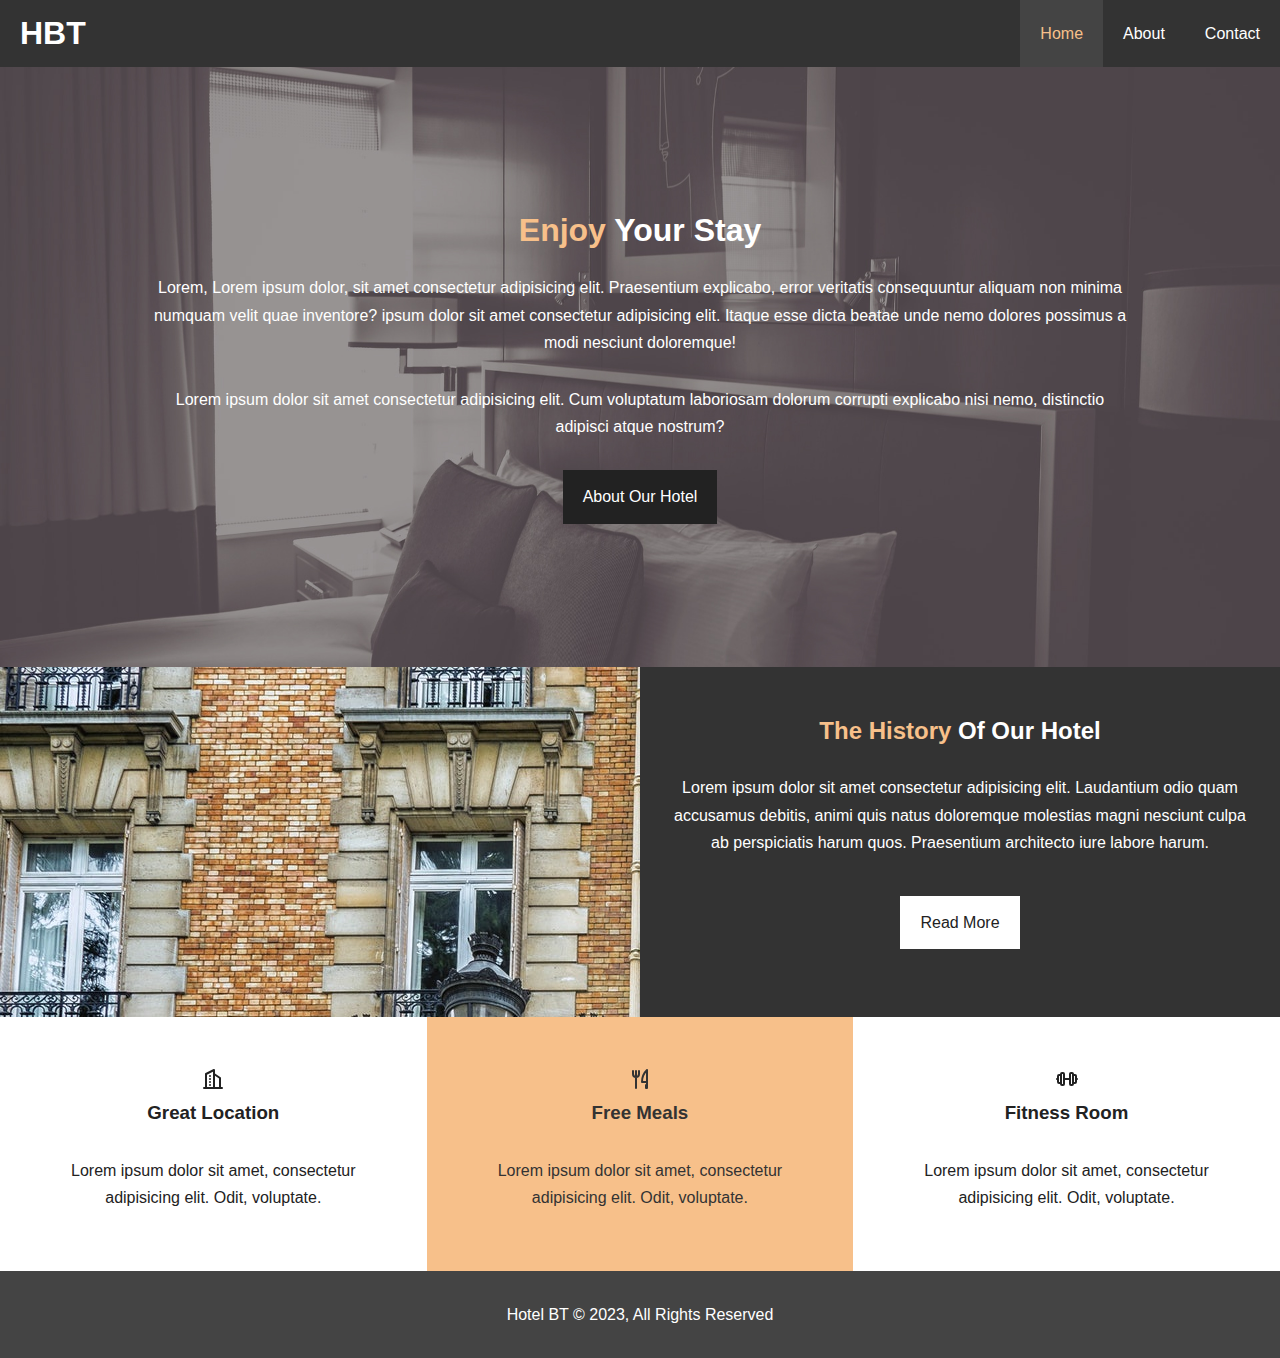
<file: index.html>
<!DOCTYPE html>
<html lang="en">

<head>
    <meta charset="UTF-8">
    <meta name="viewport" content="width=device-width, initial-scale=1.0">
    <link rel="stylesheet" href="./CSS/Home.css">
    <link rel="stylesheet" media="screen and (max-width: 768px)" href="./CSS/Mobile.css">
    <title>Hotel BT | About </title>
</head>

<body>
    <header>
        <nav id="navbar" class="bg-dark">
            <h1 class="logo"><a href="index.html">HBT</a></h1>
            <ul>
                <li><a class="current" href="index.html">Home</a></li>
                <li><a href="about.html">About</a></li>
                <li><a href="contact.html">Contact</a></li>
                <!-- <li><a href="other1.html">Other 1</a></li> -->
                <!-- <li><a href="other2.html">Other 2</a></li> -->
                <!-- <li><a href="other3.html">Other 3</a></li> -->
            </ul>
        </nav>
        <div id="showcase">
            <div class="showcase-content">
                <h1><span class="primary-text">Enjoy</span> Your Stay</h1>
                <p>Lorem, Lorem ipsum dolor, sit amet consectetur adipisicing elit. Praesentium explicabo, error veritatis consequuntur aliquam non minima numquam velit quae inventore? ipsum dolor sit amet consectetur adipisicing elit. Itaque esse dicta beatae unde nemo dolores possimus a modi nesciunt doloremque!</p>
                <p>Lorem ipsum dolor sit amet consectetur adipisicing elit. Cum voluptatum laboriosam dolorum corrupti
                    explicabo nisi nemo, distinctio adipisci atque nostrum?</p>
                <a class="btn btn-dark" href="about.html">About Our Hotel</a>
            </div>
        </div>
    </header>
    <section id="home-info" class="bg-dark">
        <div class="info-img"></div>
        <div class="info-content">
            <h2><span class="primary-text">The History</span> Of Our Hotel</h2>
            <p>Lorem ipsum dolor sit amet consectetur adipisicing elit. Laudantium odio quam accusamus debitis, animi
                quis natus doloremque molestias magni nesciunt culpa ab perspiciatis harum quos. Praesentium architecto
                iure labore harum.</p>
            <a class="btn btn-light" href="about.html">Read More</a>
        </div>
    </section>
    <section id="features">
        <div class="box btn-light">
            <svg xmlns="http://www.w3.org/2000/svg" class="icon icon-tabler icon-tabler-building-skyscraper" width="24"
                height="24" viewBox="0 0 24 24" stroke-width="2" stroke="currentColor" fill="none"
                stroke-linecap="round" stroke-linejoin="round">
                <path stroke="none" d="M0 0h24v24H0z" fill="none"></path>
                <path d="M3 21l18 0"></path>
                <path d="M5 21v-14l8 -4v18"></path>
                <path d="M19 21v-10l-6 -4"></path>
                <path d="M9 9l0 .01"></path>
                <path d="M9 12l0 .01"></path>
                <path d="M9 15l0 .01"></path>
                <path d="M9 18l0 .01"></path>
            </svg>
            <h3>Great Location</h3>
            <p>Lorem ipsum dolor sit amet, consectetur adipisicing elit. Odit, voluptate.</p>
        </div>
        <div class="box bg-primary">
            <svg xmlns="http://www.w3.org/2000/svg" class="icon icon-tabler icon-tabler-tools-kitchen-2" width="24"
                height="24" viewBox="0 0 24 24" stroke-width="2" stroke="currentColor" fill="none"
                stroke-linecap="round" stroke-linejoin="round">
                <path stroke="none" d="M0 0h24v24H0z" fill="none"></path>
                <path d="M19 3v12h-5c-.023 -3.681 .184 -7.406 5 -12zm0 12v6h-1v-3m-10 -14v17m-3 -17v3a3 3 0 1 0 6 0v-3">
                </path>
            </svg>
            <h3>Free Meals</h3>
            <p>Lorem ipsum dolor sit amet, consectetur adipisicing elit. Odit, voluptate.</p>
        </div>
        </div>
        <div class="box btn-light">
            <svg xmlns="http://www.w3.org/2000/svg" class="icon icon-tabler icon-tabler-barbell" width="24" height="24"
                viewBox="0 0 24 24" stroke-width="2" stroke="currentColor" fill="none" stroke-linecap="round"
                stroke-linejoin="round">
                <path stroke="none" d="M0 0h24v24H0z" fill="none"></path>
                <path d="M2 12h1"></path>
                <path d="M6 8h-2a1 1 0 0 0 -1 1v6a1 1 0 0 0 1 1h2"></path>
                <path d="M6 7v10a1 1 0 0 0 1 1h1a1 1 0 0 0 1 -1v-10a1 1 0 0 0 -1 -1h-1a1 1 0 0 0 -1 1z"></path>
                <path d="M9 12h6"></path>
                <path d="M15 7v10a1 1 0 0 0 1 1h1a1 1 0 0 0 1 -1v-10a1 1 0 0 0 -1 -1h-1a1 1 0 0 0 -1 1z"></path>
                <path d="M18 8h2a1 1 0 0 1 1 1v6a1 1 0 0 1 -1 1h-2"></path>
                <path d="M22 12h-1"></path>
            </svg>
            <h3>Fitness Room</h3>
            <p>Lorem ipsum dolor sit amet, consectetur adipisicing elit. Odit, voluptate.</p>
        </div>
        </div>
    </section>
    <div class="clr"></div>
    <footer id="main-footer">
        <p>Hotel BT &copy; 2023, All Rights Reserved</p>
    </footer>
</body>

</html>
</file>
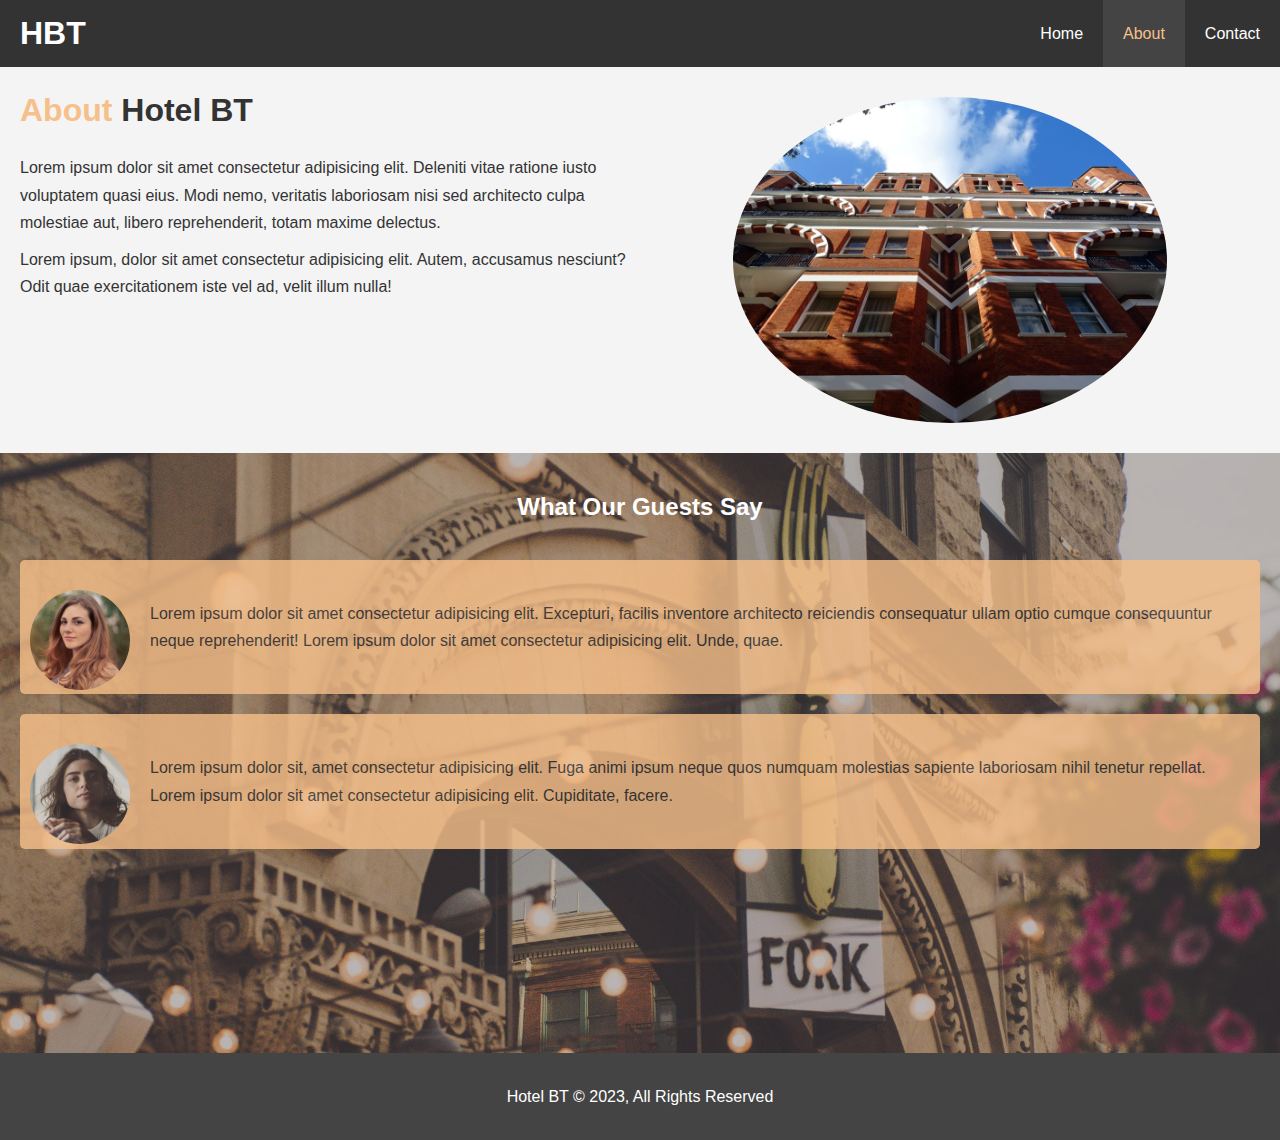
<file: about.html>
<!DOCTYPE html>
<html lang="en">

<head>
    <meta charset="UTF-8">
    <meta name="viewport" content="width=device-width, initial-scale=1.0">
    <link rel="stylesheet" href="./CSS/Home.css">
    <link rel="stylesheet" media="screen and (max-width:768px)" href="./CSS/Mobile.css">
    <title>Hotel BT | welcome </title>
</head>

<body>
    <header>
        <nav id="navbar" class="bg-dark">
            <h1 class="logo"><a href="index.html">HBT</a></h1>
            <ul>
                <li><a href="index.html">Home</a></li>
                <li><a class="current" href="about.html">About</a></li>
                <li><a href="contact.html">Contact</a></li>
            </ul>
        </nav>
    </header>

    <section id="about-info" class="bg-light">
        <div class="info-left">
            <h1><span class="primary-text">About </span>Hotel BT</h1>
            <p>Lorem ipsum dolor sit amet consectetur adipisicing elit. Deleniti vitae ratione iusto voluptatem quasi
                eius. Modi nemo, veritatis laboriosam nisi sed architecto culpa molestiae aut, libero reprehenderit,
                totam maxime delectus.</p>
            <p>Lorem ipsum, dolor sit amet consectetur adipisicing elit. Autem, accusamus nesciunt? Odit quae
                exercitationem iste vel ad, velit illum nulla!</p>
        </div>
        <div class="info-right">
            <img src="./Images/photo-2.jpg" alt="Hotel">
        </div>
    </section>

    <section id="testimonials">

        <h2>What Our Guests Say</h2>
        <div class="testimonials bg-primary">
            <div class="test-one-img"><img src="/Images/person-1.jpg" alt="person 1"></div>
            <div class="test-one-info">
                <p>Lorem ipsum dolor sit amet consectetur adipisicing elit. Excepturi, facilis inventore architecto
                    reiciendis consequatur ullam optio cumque consequuntur neque reprehenderit!
                    Lorem ipsum dolor sit amet consectetur adipisicing elit. Unde, quae.</p>
            </div>
        </div>
        <div class="testimonials bg-primary">
            <div class="test-two-img"><img src="/Images/person-2.jpg" alt="person 2"></div>
            <div class="test-two-info">
                <p>Lorem ipsum dolor sit, amet consectetur adipisicing elit. Fuga animi ipsum neque quos numquam
                    molestias
                    sapiente laboriosam nihil tenetur repellat. Lorem ipsum dolor sit amet consectetur adipisicing elit.
                    Cupiditate, facere.</p>
            </div>
        </div>
    </section>
    <div class="clr"></div>
    <footer id="main-footer">
        <p>Hotel BT &copy; 2023, All Rights Reserved</p>
    </footer>
</body>

</html>
</file>
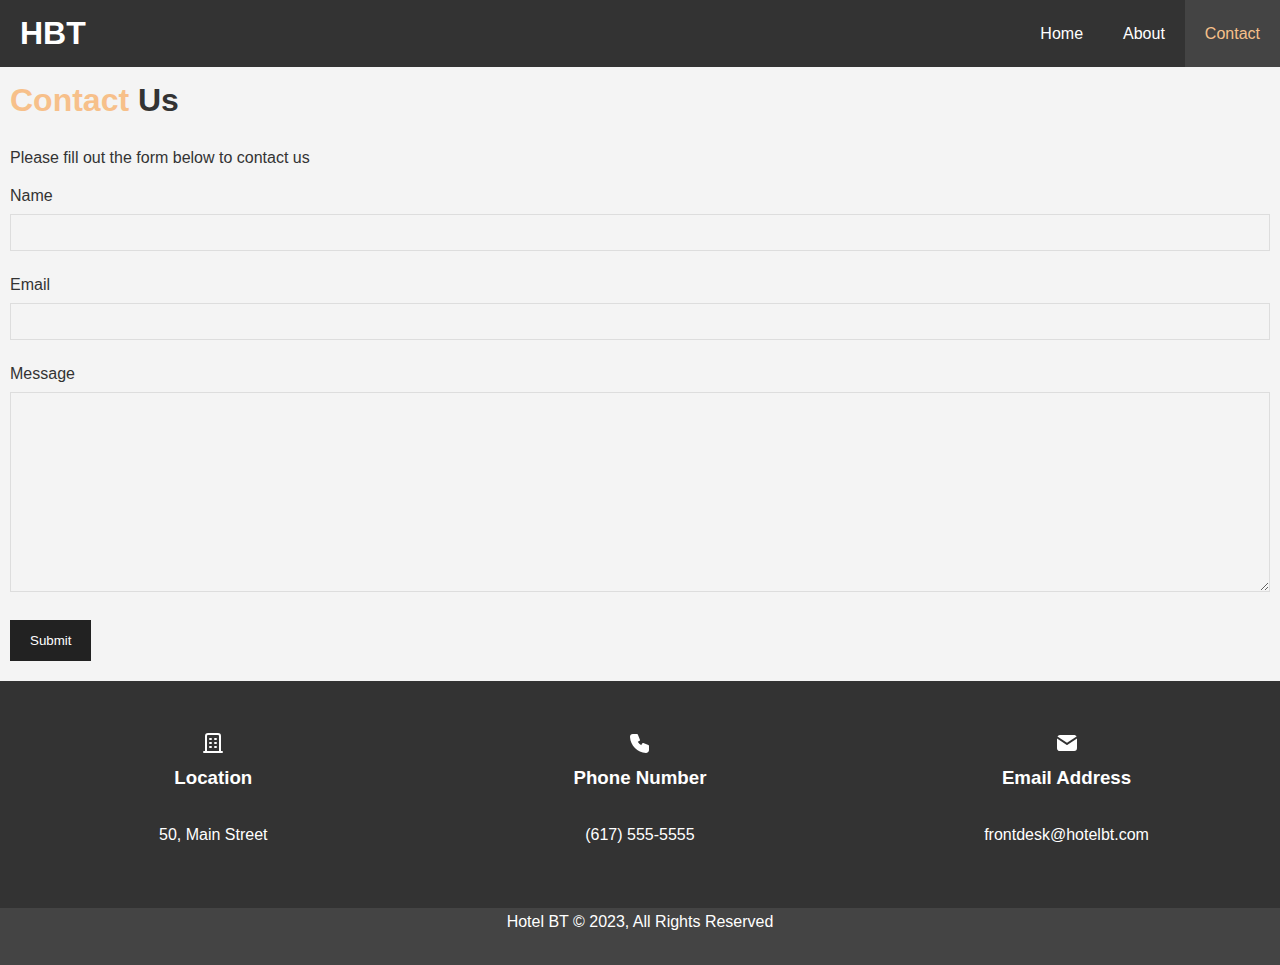
<file: contact.html>
<!DOCTYPE html>
<html lang="en">

<head>
    <meta charset="UTF-8">
    <meta name="viewport" content="width=device-width, initial-scale=1.0">
    <link rel="stylesheet" href="./CSS/Home.css">
    <link rel="stylesheet" media="screen and (max-width:768px)" href="./CSS/Mobile.css">
    <title>Hotel BT | Contact </title>
</head>

<body>
    <header>
        <nav id="navbar" class="bg-dark">
            <h1 class="logo"><a href="index.html">HBT</a></h1>
            <ul>
                <li><a href="index.html">Home</a></li>
                <li><a href="about.html">About</a></li>
                <li><a class="current" href="contact.html">Contact</a></li>
            </ul>
        </nav>
    </header>

    <section id="contact-form" class="bg-light">
        <h1><span class="primary-text">Contact</span> Us</h1>
        <p>Please fill out the form below to contact us</p>
        <form action="">
            <div class="form-group">
                <label for="name">Name</label>
                <input type="text" name="name" id="name">
            </div>

            <div class="form-group">
                <label for="email">Email</label>
                <input type="email" name="email" id="email">
            </div>

            <div class="form-group">
                <label for="message">Message</label>
                <textarea name="message" id="message"></textarea>
            </div>
            <button type="submit" class="btn">Submit</button>
        </form>
    </section>

    <section class="contact-way">
        <div class="box bg-dark">
            <svg xmlns="http://www.w3.org/2000/svg" class="icon icon-tabler icon-tabler-building" width="24" height="24"
                viewBox="0 0 24 24" stroke-width="2" stroke="currentColor" fill="none" stroke-linecap="round"
                stroke-linejoin="round">
                <path stroke="none" d="M0 0h24v24H0z" fill="none"></path>
                <path d="M3 21l18 0"></path>
                <path d="M9 8l1 0"></path>
                <path d="M9 12l1 0"></path>
                <path d="M9 16l1 0"></path>
                <path d="M14 8l1 0"></path>
                <path d="M14 12l1 0"></path>
                <path d="M14 16l1 0"></path>
                <path d="M5 21v-16a2 2 0 0 1 2 -2h10a2 2 0 0 1 2 2v16"></path>
            </svg>
            <h3>Location</h3>
            <p>50, Main Street</p>
        </div>
        <div class="box bg-dark">
            <svg xmlns="http://www.w3.org/2000/svg" class="icon icon-tabler icon-tabler-phone-filled" width="24"
                height="24" viewBox="0 0 24 24" stroke-width="2" stroke="currentColor" fill="none"
                stroke-linecap="round" stroke-linejoin="round">
                <path stroke="none" d="M0 0h24v24H0z" fill="none"></path>
                <path
                    d="M9 3a1 1 0 0 1 .877 .519l.051 .11l2 5a1 1 0 0 1 -.313 1.16l-.1 .068l-1.674 1.004l.063 .103a10 10 0 0 0 3.132 3.132l.102 .062l1.005 -1.672a1 1 0 0 1 1.113 -.453l.115 .039l5 2a1 1 0 0 1 .622 .807l.007 .121v4c0 1.657 -1.343 3 -3.06 2.998c-8.579 -.521 -15.418 -7.36 -15.94 -15.998a3 3 0 0 1 2.824 -2.995l.176 -.005h4z"
                    stroke-width="0" fill="currentColor"></path>
            </svg>
            <h3>Phone Number</h3>
            <p>(617) 555-5555</p>
        </div>
        <div class="box bg-dark">
            <svg xmlns="http://www.w3.org/2000/svg" class="icon icon-tabler icon-tabler-mail-filled" width="24"
                height="24" viewBox="0 0 24 24" stroke-width="2" stroke="currentColor" fill="none"
                stroke-linecap="round" stroke-linejoin="round">
                <path stroke="none" d="M0 0h24v24H0z" fill="none"></path>
                <path
                    d="M22 7.535v9.465a3 3 0 0 1 -2.824 2.995l-.176 .005h-14a3 3 0 0 1 -2.995 -2.824l-.005 -.176v-9.465l9.445 6.297l.116 .066a1 1 0 0 0 .878 0l.116 -.066l9.445 -6.297z"
                    stroke-width="0" fill="currentColor"></path>
                <path
                    d="M19 4c1.08 0 2.027 .57 2.555 1.427l-9.555 6.37l-9.555 -6.37a2.999 2.999 0 0 1 2.354 -1.42l.201 -.007h14z"
                    stroke-width="0" fill="currentColor"></path>
            </svg>
            <h3>Email Address</h3>
            <p>frontdesk@hotelbt.com</p>
        </div>
    </section>


    <footer id="main-footer">
        <p>Hotel BT &copy; 2023, All Rights Reserved</p>
    </footer>
</body>

</html>
</file>
<file: CSS/Home.css>
/* Line Height, Font-Size not changed anywhere */
/* Utility Classes: They are basicallly classes which you can resure for styling 
(As if your own framework). It's not ncessayr to use them, but you can for efficiency. */
* {
    box-sizing: border-box;
    margin: 0px;
    padding: 0px;
}

html,
body {
    font-family: 'Segoe UI', Tahoma, Geneva, Verdana, sans-serif;
    line-height: 1.7em;
}

/* Utility Classes */
a {
    text-decoration: none;
    color: #fff;
}

h1,
h2,
h3 {
    padding-bottom: 20px;
}

p {
    margin: 10px 0;
}

.bg-dark {
    background: #333;
    color: #fff;
}

.bg-light {
    background: #f4f4f4;
    color: #333
}

.bg-primary {
    color: #333;
    background: #f7c08a;
}

.primary-text {
    color: #f7c08a;
}

.btn {
    display: inline-block;
    background-color: #222;
    color: #fff;
    padding: 13px 20px;
    border: none;
    cursor: pointer;
}

.btn:hover {
    background-color: #f7c08a;
    color: #444;
}

.btn-light {
    background: #fff;
    color: #222;
}

.clr {
    clear: both;
}

/* Nav Bar */
#navbar {
    overflow: auto;
}

#navbar .logo {
    float: left;
    padding-top: 20px;
    padding-left: 20px;
}

#navbar ul {
    list-style: none;
    float: right;
}

#navbar ul li {
    float: left;
}

#navbar ul li a {
    display: block;
    text-align: center;
    padding: 20px;
}

#navbar ul li a:hover,
#navbar ul li a.current {
    background: #444;
    color: #f7c08a;
}

/* Showcase */
#showcase {
    height: 600px;
    background: url(../Images/showcase.jpg) no-repeat center center /cover;
}

.showcase-content {
    text-align: center;
    padding: 150px;
    color: #fff;
}

.showcase-content p {
    padding-bottom: 20px;
}

/* Home Info */
#home-info {
    height: 350px;
}

#home-info .info-img {
    float: left;
    width: 50%;
    background: url('../Images/photo-1.jpg') no-repeat;
    min-height: 100%;
}

#home-info .info-content {
    float: right;
    width: 50%;
    height: 100%;
    text-align: center;
    padding: 50px 30px;
    overflow: hidden;
}

#home-info .info-content p {
    padding-bottom: 30px;
}

/* Features */
.box {
    float: left;
    width: 33.3%;
    padding: 50px;
    text-align: center;
}

/* About Info */
#about-info {
    padding: 30px 20px;
    overflow: auto;
}

#about-info .info-right {
    float: right;
    width: 50%;
    min-height: 100%;
}

#about-info .info-right img {
    display: block;
    margin: auto;
    width: 70%;
    border-radius: 50%;
}

#about-info .info-left {
    float: left;
    width: 50%;
    min-height: 100%;
}

/*  Testimonials */
#testimonials {
    height: 600px;
    background: url('../Images/test-bg.jpg') no-repeat center center/cover;
}

#testimonials h2 {
    color: #fff;
    text-align: center;
    padding: 40px 0 40px 0;
}

#testimonials .testimonials {
    margin: 0 20px 20px 20px;
    padding: 30px 10px;
    border-radius: 5px;
    opacity: 0.8;
}

.testimonials img {
    width: 100px;
    border-radius: 50%;
    float: left;
    margin-right: 20px;
}

/* Contact Form */
#contact-form {
    padding: 20px 10px;
}

#contact-form .form-group {
    margin-bottom: 20px;
}

#contact-form label {
    display: block;
    margin-bottom: 5px;
}

#contact-form input,
#contact-form textarea {
    background-color: #f4f4f4;
    width: 100%;
    padding: 10px;
    border: 1px #ddd solid;
}

#contact-form textarea {
    height: 200px;
}

#contact-form input:focus,
#contact-form textarea:focus {
    outline: none;
    border-color: #f7c08a;
}

.box {
    float: left;
    width: 33.33%;
}

/* Footer */
#main-footer {
    text-align: center;
    background: #444;
    color: #fff;
    padding: 20px;
}
</file>
<file: CSS/Mobile.css>
#navbar .logo
{
float: none;
text-align: center;
}

#navbar ul, #navbar ul li{
    float: none;
}

#navbar ul li a{
    padding: 5px;
    border: 1px dotted #444;
}

#showcase
{
    height: 700px;
}
#showcase h1
{
    line-height: 3rem;
}

.showcase-content {
    padding: 50px;
}

#home-info
{
    height: 550px;
}
#home-info .info-img
{
display: none;

}
#home-info .info-content {
float:none;
width: 100%;
padding: 0 30px;
padding-top: 30px;
}

.box
{
    float: none;
    width: 100%;
    padding: 20px;
}

#about-info .info-right {
float: none;
width: 100%;
margin-top: 20px;
}

#about-info .info-left {
float: none;
width: 100%;
}
#about-info h1{
    text-align: center;
}
#testimonials
{
    height: 1000px;
}

#testimonials .testimonials {
    margin: 30px;
    padding: 30px;
    border-radius: 5px;
    opacity: 0.8;
    margin-right: 30px;
}
.testimonials img {
    float: none;
    margin-right: 0;
}

#contact-form {
    padding: 40px;
}
</file>
